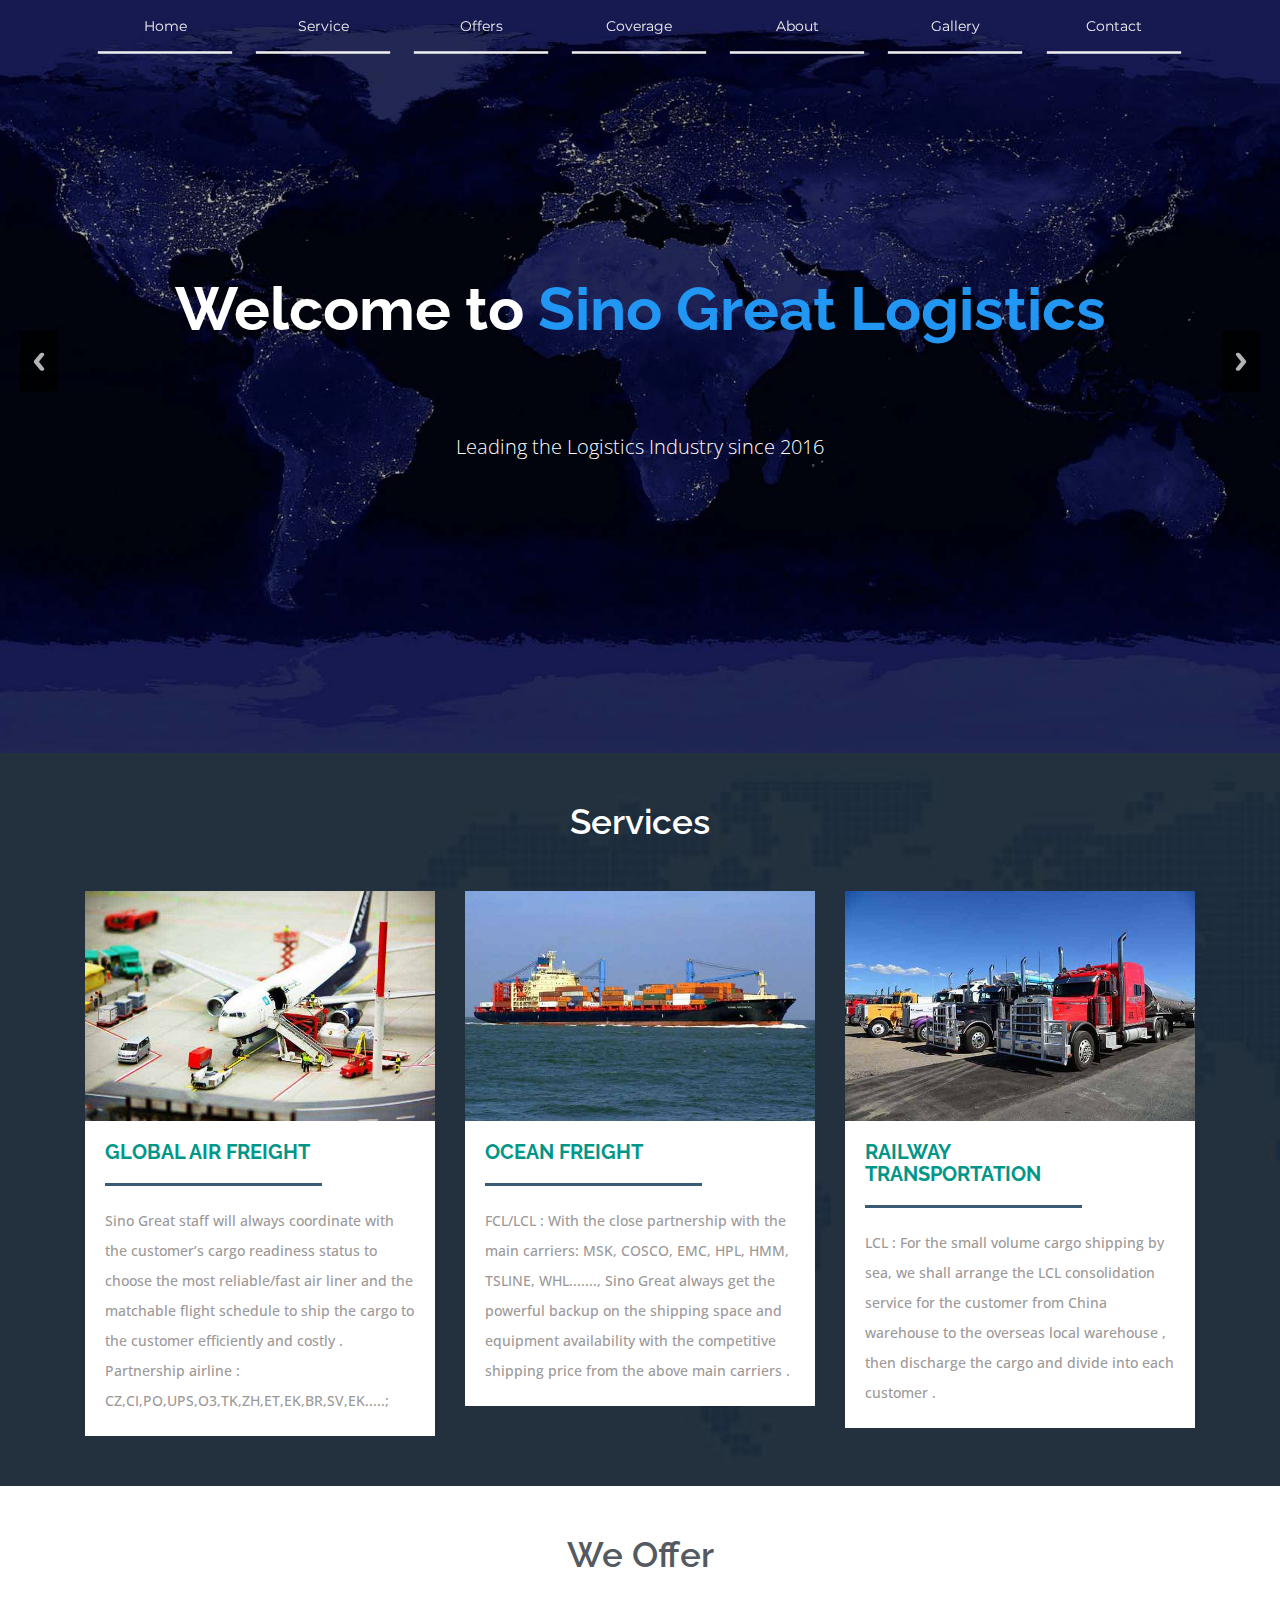
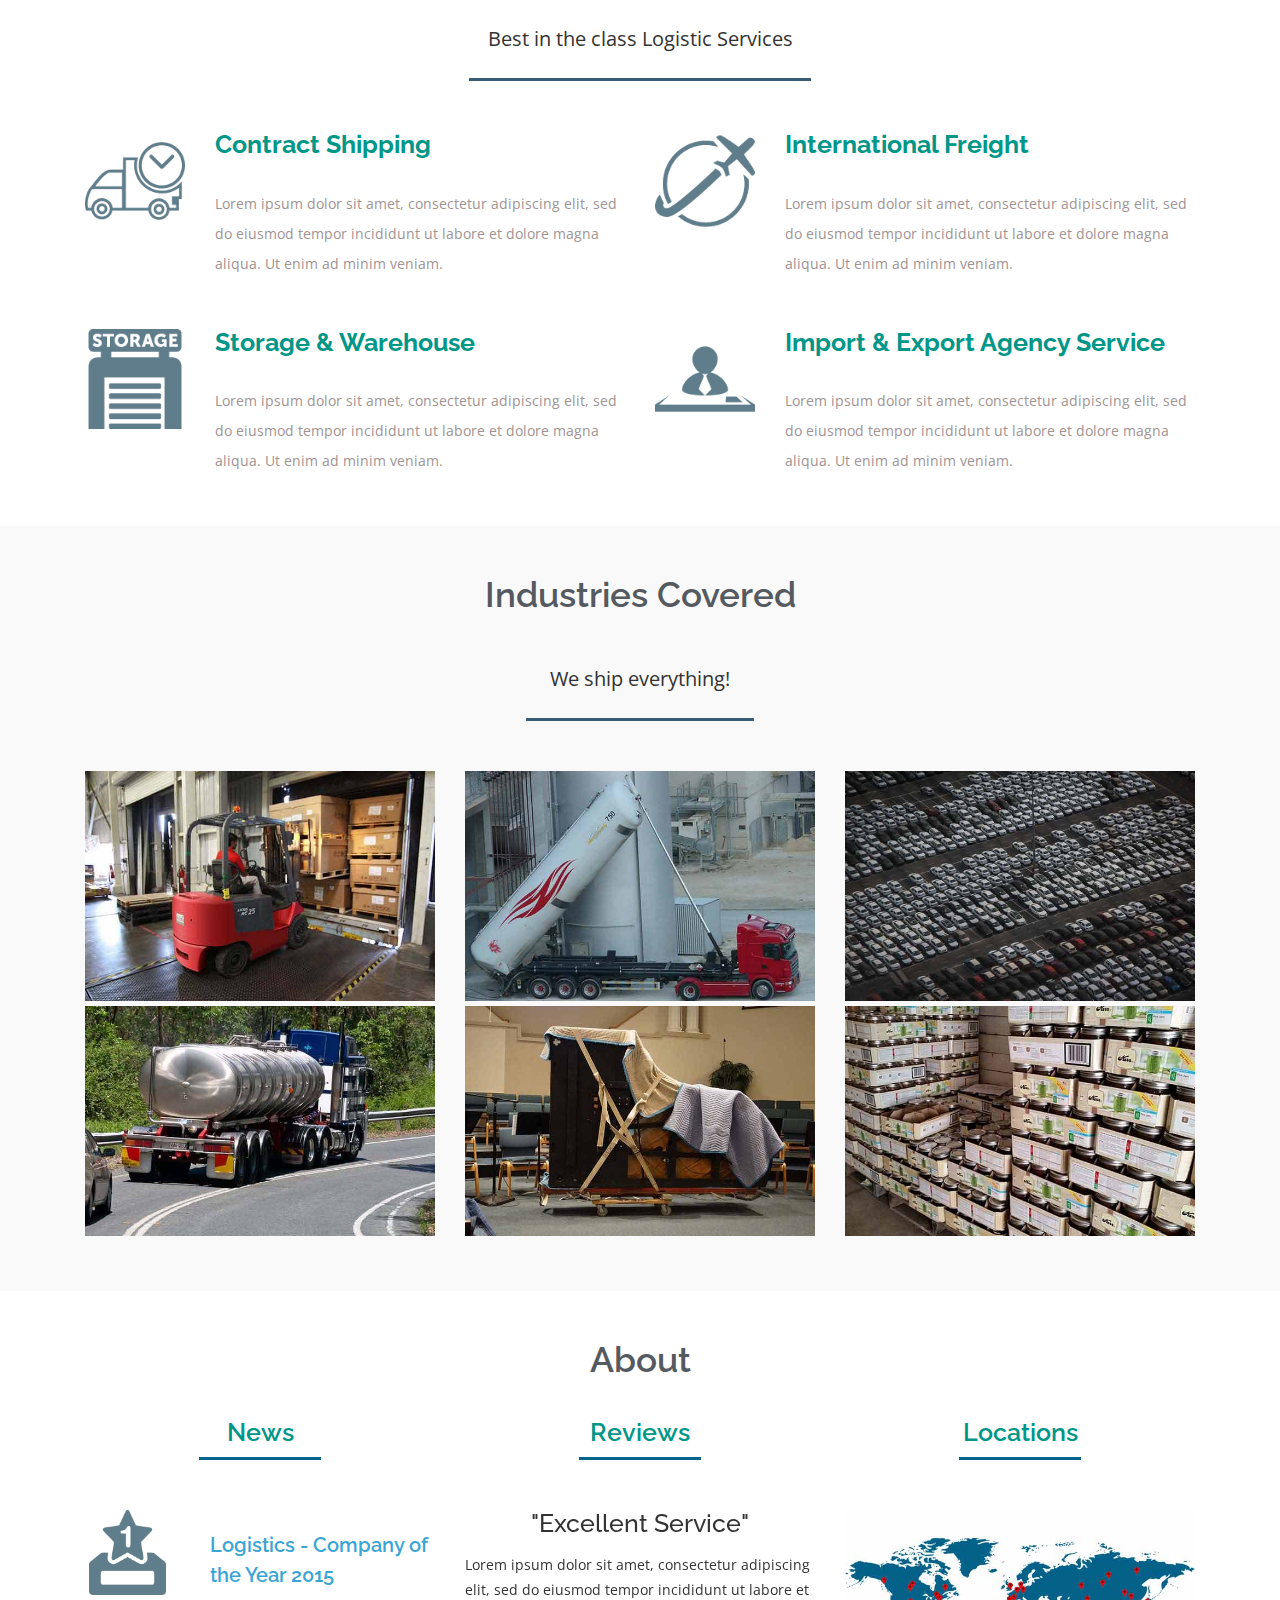
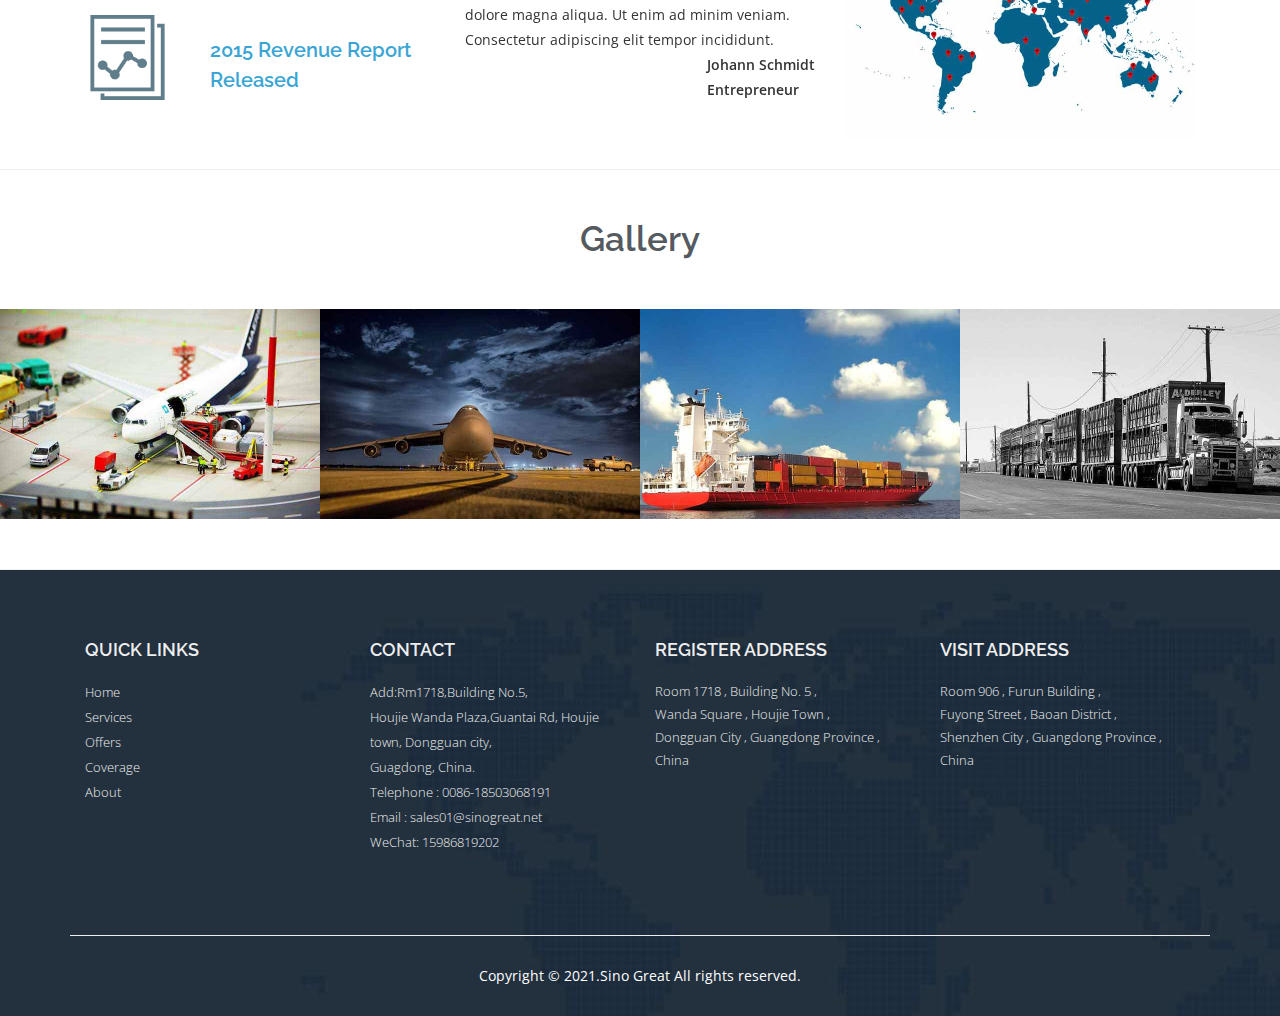
<file: index.html>
<!DOCTYPE html>

<!-- cspell: disable -->

<html>
  <head>
    <title>Sino Great- International Freight, Global Shipping</title>

    <!-- For-Mobile-Apps -->
    <meta name="viewport" content="width=device-width, initial-scale=1" />
    <meta http-equiv="Content-Type" content="text/html; charset=utf-8" />
    <meta
      name="keywords"
      content="Logistics,GLOBAL AIR FREIGHT,Contract Shipping,International Freight,Storage & Warehouse,China Shipping Agent,China freight forwarder,China Logistics Provider,Shipping at China,Shipping@China"
    />
    <script type="application/x-javascript">
      addEventListener("load", function() { setTimeout(hideURLbar, 0); }, false); function hideURLbar(){ window.scrollTo(0,1); }
    </script>
    <!-- //For-Mobile-Apps -->

    <!-- Bootstrap-Core-CSS -->
    <link href="css/bootstrap.min.css" rel="stylesheet" />
    <!-- Custom-Theme-Styling -->
    <link href="css/style.css" rel="stylesheet" type="text/css" media="all" />
    <!-- Owl-Carousel-Styling -->
    <link
      rel="stylesheet"
      href="css/owl.carousel.css"
      type="text/css"
      media="all"
    />

    <!-- Web-Fonts -->
    <link
      href="http://fonts.useso.com/css?family=Open+Sans:400,300,600,700"
      rel="stylesheet"
      type="text/css"
    />
    <link
      href="http://fonts.useso.com/css?family=Montserrat:400,700"
      rel="stylesheet"
      type="text/css"
    />
    <link
      href="http://fonts.useso.com/css?family=Raleway:400,300,500,600,700,800,900"
      rel="stylesheet"
      type="text/css"
    />
    <!-- //Web-Fonts -->

    <script src="js/modernizr.custom.js"></script>
  </head>
  <body>
    <!-- Header-Starts-Here -->
    <div class="header">
      <div class="container">
        <!-- Navigation -->
        <nav class="navbar navbar-inverse">
          <!-- Brand and toggle get grouped for better mobile display -->
          <div class="navbar-header">
            <button
              type="button"
              class="navbar-toggle"
              data-toggle="collapse"
              data-target="#bs-example-navbar-collapse-1"
            >
              <span class="sr-only">Toggle navigation</span>
              <span class="icon-bar"></span>
              <span class="icon-bar"></span>
              <span class="icon-bar"></span>
            </button>
          </div>
          <!-- Collect the nav links, forms, and other content for toggling -->
          <div
            class="collapse navbar-collapse"
            id="bs-example-navbar-collapse-1"
          >
            <ul class="nav navbar-nav">
              <li class="active cl-effect-7"><a href="#">Home</a></li>
              <li class="cl-effect-7 scroll">
                <a href="#services">Service</a>
              </li>
              <li class="cl-effect-7 scroll"><a href="#offer">Offers</a></li>
              <li class="cl-effect-7 scroll"><a href="#cover">Coverage</a></li>
              <li class="cl-effect-7 scroll"><a href="#about">About</a></li>
              <li class="cl-effect-7 scroll"><a href="#gallery">Gallery</a></li>
              <li class="cl-effect-7 scroll"><a href="#footer">Contact</a></li>
            </ul>
          </div>
          <!-- //Navbar-collapse -->
        </nav>
      </div>
      <!-- //Container -->

      <!-- Slider-Starts-Here -->
      <div class="slider">
        <ul class="rslides" id="slider">
          <li>
            <img src="images/1.jpg" alt="Tradeaux" />
            <div class="caption">
              <h3>Welcome to <span>Sino Great Logistics</span></h3>
              <p>Leading the Logistics Industry since 2016</p>
            </div>
          </li>
          <li>
            <img src="images/2.jpg" alt="Tradeaux" />
            <div class="caption">
              <h3>Export & Import Services Ocean</h3>
            </div>
          </li>
          <li>
            <img src="images/3.jpg" alt="Tradeaux" />
            <div class="caption">
              <h3>Air Freight Handling</h3>
            </div>
          </li>
          <li>
            <img src="images/4.jpg" alt="Tradeaux" />
            <div class="caption">
              <h3>Cargo Planes</h3>
            </div>
          </li>
          <li>
            <img src="images/5.jpg" alt="Tradeaux" />
            <div class="caption">
              <h3>Railways</h3>
            </div>
          </li>
          <li>
            <img src="images/6.jpg" alt="Tradeaux" />
            <div class="caption">
              <h3>From China</h3>
            </div>
          </li>
          <li>
            <img src="images/7.jpg" alt="Tradeaux" />
            <div class="caption">
              <h3>To Worldwide Port</h3>
            </div>
          </li>
        </ul>
      </div>
      <!-- //Slider-Ends-Here -->
    </div>
    <!-- //Header-Ends-Here -->

    <div class="content">
      <!-- Area-Starts-Here -->
      <div class="area" id="services">
        <h1>Services</h1>

        <div class="container">
          <div class="area1">
            <div class="col-md-4 col-sm-4 air slideanim">
              <div class="area-image">
                <img src="images/area1.jpg" alt="Tradeaux" />
              </div>
              <div class="area-info">
                <h4>GLOBAL AIR FREIGHT</h4>
                <p>
                  Sino Great staff will always coordinate with the customer’s
                  cargo readiness status to choose the most reliable/fast air
                  liner and the matchable flight schedule to ship the cargo to
                  the customer efficiently and costly . Partnership airline :
                  CZ,CI,PO,UPS,O3,TK,ZH,ET,EK,BR,SV,EK.....;
                </p>
              </div>
            </div>

            <div class="col-md-4 col-sm-4 sea slideanim">
              <div class="area-image">
                <img src="images/area2.jpg" alt="Tradeaux" />
              </div>
              <div class="area-info">
                <h4>OCEAN FREIGHT</h4>
                <p>
                  FCL/LCL : With the close partnership with the main carriers:
                  MSK, COSCO, EMC, HPL, HMM, TSLINE, WHL......., Sino Great
                  always get the powerful backup on the shipping space and
                  equipment availability with the competitive shipping price
                  from the above main carriers .
                </p>
              </div>
            </div>

            <div class="col-md-4 col-sm-4 land slideanim">
              <div class="area-image">
                <img src="images/area3.jpg" alt="Tradeaux" />
              </div>
              <div class="area-info">
                <h4>RAILWAY TRANSPORTATION</h4>
                <p>
                  LCL : For the small volume cargo shipping by sea, we shall
                  arrange the LCL consolidation service for the customer from
                  China warehouse to the overseas local warehouse , then
                  discharge the cargo and divide into each customer .
                </p>
              </div>
            </div>
            <div class="clearfix"></div>
          </div>
        </div>
      </div>
      <!-- //Area-Ends-Here -->

      <!-- Offer-Starts-Here -->
      <div class="offer slideanim" id="offer">
        <div class="container">
          <h3>We Offer</h3>
          <p>Best in the class Logistic Services</p>
          <div class="offer-grid">
            <div class="col-md-6 col-sm-6 offer1 slideanim">
              <div class="offer-icon">
                <img src="images/o1.png" alt="Tradeaux" />
              </div>
              <div class="offer-info">
                <h4>Contract Shipping</h4>
                <p>
                  Lorem ipsum dolor sit amet, consectetur adipiscing elit, sed
                  do eiusmod tempor incididunt ut labore et dolore magna aliqua.
                  Ut enim ad minim veniam.
                </p>
              </div>
              <div class="clearfix"></div>
            </div>
            <div class="col-md-6 col-sm-6 offer1 slideanim">
              <div class="offer-icon">
                <img src="images/o2.png" alt="Tradeaux" />
              </div>
              <div class="offer-info">
                <h4>International Freight</h4>
                <p>
                  Lorem ipsum dolor sit amet, consectetur adipiscing elit, sed
                  do eiusmod tempor incididunt ut labore et dolore magna aliqua.
                  Ut enim ad minim veniam.
                </p>
              </div>
              <div class="clearfix"></div>
            </div>
            <div class="col-md-6 col-sm-6 offer1 slideanim">
              <div class="offer-icon">
                <img src="images/o3.png" alt="Tradeaux" />
              </div>
              <div class="offer-info">
                <h4>Storage & Warehouse</h4>
                <p>
                  Lorem ipsum dolor sit amet, consectetur adipiscing elit, sed
                  do eiusmod tempor incididunt ut labore et dolore magna aliqua.
                  Ut enim ad minim veniam.
                </p>
              </div>
              <div class="clearfix"></div>
            </div>
            <div class="col-md-6 col-sm-6 offer1 slideanim">
              <div class="offer-icon">
                <img src="images/o4.png" alt="Tradeaux" />
              </div>
              <div class="offer-info">
                <h4>Import & Export Agency Service</h4>
                <p>
                  Lorem ipsum dolor sit amet, consectetur adipiscing elit, sed
                  do eiusmod tempor incididunt ut labore et dolore magna aliqua.
                  Ut enim ad minim veniam.
                </p>
              </div>
              <div class="clearfix"></div>
            </div>
            <div class="clearfix"></div>
          </div>
        </div>
      </div>
      <!-- //Offer-Ends-Here -->

      <!-- Cover-Starts-Here -->
      <div class="cover" id="cover">
        <div class="container">
          <h3>Industries Covered</h3>
          <p>We ship everything!</p>

          <div class="cover-grid">
            <div class="col-md-4 cover-top-grid slideanim">
              <div class="column-wrap clearfix">
                <div class="column">
                  <a
                    class="caption caption-3"
                    href="#"
                    data-title="Packed Goods"
                    data-description=""
                    ><img src="images/c1.jpg" alt="Tradeaux"
                  /></a>
                </div>
              </div>
            </div>
            <div class="col-md-4 cover-top-grid slideanim">
              <div class="column-wrap clearfix">
                <div class="column">
                  <a
                    class="caption caption-3"
                    href="#"
                    data-title="Chemicals"
                    data-description=""
                    ><img src="images/c2.jpg" alt="Tradeaux"
                  /></a>
                </div>
              </div>
            </div>
            <div class="col-md-4 cover-top-grid slideanim">
              <div class="column-wrap clearfix">
                <div class="column">
                  <a
                    class="caption caption-3"
                    href="#"
                    data-title="Cars & Automobiles"
                    data-description=""
                    ><img src="images/c3.jpg" alt="Tradeaux"
                  /></a>
                </div>
              </div>
            </div>

            <div class="col-md-4 cover-bottom-grid slideanim">
              <div class="column-wrap clearfix">
                <div class="column">
                  <a
                    class="caption caption-3"
                    href="#"
                    data-title="Oil & Gas"
                    data-description=""
                    ><img src="images/c4.jpg" alt="Tradeaux"
                  /></a>
                </div>
              </div>
            </div>
            <div class="col-md-4 cover-bottom-grid slideanim">
              <div class="column-wrap clearfix">
                <div class="column">
                  <a
                    class="caption caption-3"
                    href="#"
                    data-title="Retail Goods"
                    data-description=""
                    ><img src="images/c5.jpg" alt="Tradeaux"
                  /></a>
                </div>
              </div>
            </div>
            <div class="col-md-4 cover-bottom-grid slideanim">
              <div class="column-wrap clearfix">
                <div class="column">
                  <a
                    class="caption caption-3"
                    href="#"
                    data-title="Food & Beverages"
                    data-description=""
                    ><img src="images/c6.jpg" alt="Tradeaux"
                  /></a>
                </div>
              </div>
            </div>
            <div class="clearfix"></div>
          </div>
        </div>
      </div>
      <!-- //Cover-Ends-Here -->

      <!-- Details-Starts-Here -->
      <div class="details" id="details">
        <div class="container">
          <h2>About</h2>

          <!-- News-Starts-Here -->
          <div class="col-md-4 details-grid news slideanim">
            <h3>News</h3>
            <div class="news-top">
              <div class="news-icon">
                <img src="images/n1.png" alt="Tradeaux" />
              </div>
              <div class="news-info">
                <h4>Logistics - Company of the Year 2015</h4>
              </div>
              <div class="clearfix"></div>
            </div>
            <div class="news-bottom">
              <div class="news-icon">
                <img src="images/n2.png" alt="Tradeaux" />
              </div>
              <div class="news-info">
                <h4>2015 Revenue Report Released</h4>
              </div>
              <div class="clearfix"></div>
            </div>
            <div class="clearfix"></div>
          </div>
          <!-- News-Ends-Here -->

          <!-- Reviews-Starts-Here -->
          <div class="col-md-4 details-grid reviews slideanim" id="about">
            <h3>Reviews</h3>
            <div class="about-section-left-grid">
              <section class="slider">
                <div class="flexslider">
                  <ul class="slides">
                    <li>
                      <h4>"Excellent Service"</h4>
                      <p>
                        Lorem ipsum dolor sit amet, consectetur adipiscing elit,
                        sed do eiusmod tempor incididunt ut labore et dolore
                        magna aliqua. Ut enim ad minim veniam. Consectetur
                        adipiscing elit tempor incididunt.
                      </p>
                      <div class="client">
                        <p>Johann Schmidt</p>
                        <p>Entrepreneur</p>
                      </div>
                    </li>
                    <li>
                      <h4>"Safe Delivery"</h4>
                      <p>
                        Lorem ipsum dolor sit amet, consectetur adipiscing elit,
                        sed do eiusmod tempor incididunt ut labore et dolore
                        magna aliqua. Ut enim ad minim veniam. Consectetur
                        adipiscing elit tempor incididunt.
                      </p>
                      <div class="client">
                        <p>Rachel Green</p>
                        <p>Museum Curator</p>
                      </div>
                    </li>
                    <li>
                      <h4>"Fully Satisfied"</h4>
                      <p>
                        Lorem ipsum dolor sit amet, consectetur adipiscing elit,
                        sed do eiusmod tempor incididunt ut labore et dolore
                        magna aliqua. Ut enim ad minim veniam. Consectetur
                        adipiscing elit tempor incididunt.
                      </p>
                      <div class="client">
                        <p>Jeff Daniels</p>
                        <p>Cars Dealer</p>
                      </div>
                    </li>
                  </ul>
                </div>
              </section>
            </div>
          </div>
          <!-- Reviews-Ends-Here -->

          <!-- Location-Starts-Here -->
          <div class="col-md-4 details-grid locations slideanim">
            <h3>Locations</h3>
            <img src="images/location.jpg" alt="Tradeaux" />
          </div>
          <!-- //Location-Ends-Here -->

          <div class="clearfix"></div>
        </div>
      </div>
      <!-- Details-Ends-Here -->

      <!-- Gallery-Starts-Here -->
      <div class="gallery slideanim" id="gallery">
        <h3>Gallery</h3>
        <div class="gallery-cursual">
          <!-- Screen-Gallery-Carousel -->
          <div id="owl-demo" class="owl-carousel text-center">
            <div class="item">
              <img class="lazyOwl" src="images/area1.jpg" alt="" />
            </div>
            <div class="item">
              <img class="lazyOwl" src="images/g1.jpg" alt="" />
            </div>
            <div class="item">
              <img class="lazyOwl" src="images/g2.jpg" alt="" />
            </div>
            <div class="item">
              <img class="lazyOwl" src="images/g3.jpg" alt="" />
            </div>
            <div class="item">
              <img class="lazyOwl" src="images/g4.jpg" alt="" />
            </div>
            <div class="item">
              <img class="lazyOwl" src="images/g5.jpg" alt="" />
            </div>
            <div class="item">
              <img class="lazyOwl" src="images/g6.jpg" alt="" />
            </div>
          </div>
          <!-- //Screen-Gallery-Carousel -->
        </div>
      </div>
      <!-- //Gallery-Ends-Here -->
    </div>

    <!-- Footer-Starts-Here -->
    <div class="footer" id="footer">
      <div class="container">
        <div class="footer-info slideanim">
          <div class="col-md-3 footer-info-grid links">
            <h4>QUICK LINKS</h4>
            <ul>
              <li><a href="#">Home</a></li>
              <li><a href="#services">Services</a></li>
              <li><a href="#offer">Offers</a></li>
              <li><a href="#cover">Coverage</a></li>
              <li><a href="#details">About</a></li>
            </ul>
          </div>
          <div class="col-md-3 footer-info-grid services">
            <h4>CONTACT</h4>
            <address>
              <ul>
                <li>Add:Rm1718,Building No.5,</li>
                <li>
                  Houjie Wanda Plaza,Guantai Rd, Houjie town, Dongguan city,
                </li>
                <li>Guagdong, China.</li>
                <li>Telephone : 0086-18503068191</li>
                <li>
                  Email :
                  <a class="mail" href="mailto:sales01@sinogreat.net">
                    sales01@sinogreat.net
                  </a>
                </li>
                <li>WeChat: 15986819202</li>
              </ul>
            </address>
          </div>
          <div class="col-md-3 footer-info-grid address">
            <h4>REGISTER ADDRESS</h4>
            <p>
              Room 1718 , Building No. 5 ,<br />
              Wanda Square , Houjie Town ,<br />
              Dongguan City , Guangdong Province ,<br />
              China <br />
            </p>
          </div>
          <div class="col-md-3 footer-info-grid email">
            <h4>VISIT ADDRESS</h4>
            <p>
              Room 906 , Furun Building ,<br />
              Fuyong Street , Baoan District , <br />
              Shenzhen City , Guangdong Province , <br />
              China <br />
            </p>
          </div>
          <div class="clearfix"></div>
        </div>

        <div class="social-icons">
          <ul class="social slideanim" id="follow">
            <!-- <li>
              <a href="#" class="facebook" title="Go to Our Facebook Page"></a>
            </li>
            <li>
              <a href="#" class="twitter" title="Go to Our Twitter Account"></a>
            </li>
            <li>
              <a
                href="#"
                class="googleplus"
                title="Go to Our Google Plus Account"
              ></a>
            </li>
            <li>
              <a
                href="#"
                class="instagram"
                title="Go to Our Instagram Account"
              ></a>
            </li>
            <li>
              <a href="#" class="youtube" title="Go to Our Youtube Channel"></a>
            </li> -->
          </ul>
        </div>

        <div class="copyright slideanim">
          <p>Copyright &copy; 2021.Sino Great All rights reserved.</p>
        </div>
      </div>
    </div>
    <!-- //Footer-Ends-Here -->

    <!-- Supportive-JavaScript -->
    <script type="text/javascript" src="js/jquery.min.js"></script>
    <!-- Necessary-JS-File-For-Bootstrap -->
    <script type="text/javascript" src="js/bootstrap.min.js"></script>

    <!-- SmoothScroll-JavaScript -->
    <script>
      $(document).ready(function () {
        // Add smooth scrolling to all links in navbar + footer link
        $(".navbar li a, .footer a[href='#myPage']").on(
          'click',
          function (event) {
            // Prevent default anchor click behavior
            event.preventDefault();

            // Store hash
            var hash = this.hash;

            // Using jQuery's animate() method to add smooth page scroll
            // The optional number (900) specifies the number of milliseconds it takes to scroll to the specified area
            $('html, body').animate(
              {
                scrollTop: $(hash).offset().top,
              },
              900,
              function () {
                // Add hash (#) to URL when done scrolling (default click behavior)
                window.location.hash = hash;
              }
            );
          }
        );

        $(window).scroll(function () {
          $('.slideanim').each(function () {
            var pos = $(this).offset().top;

            var winTop = $(window).scrollTop();
            if (pos < winTop + 600) {
              $(this).addClass('slide');
            }
          });
        });
      });
    </script>
    <!-- //SmoothScroll-JavaScript -->

    <!-- Slideanim-JavaScript -->
    <script type="text/javascript">
      $(window).scroll(function () {
        $('.slideanim').each(function () {
          var pos = $(this).offset().top;

          var winTop = $(window).scrollTop();
          if (pos < winTop + 600) {
            $(this).addClass('slide');
          }
        });
      });
    </script>
    <!-- //Slideanim-JavaScript -->

    <!-- Owl-Carousel-JavaScript -->
    <script src="js/owl.carousel.js"></script>
    <script>
      $(document).ready(function () {
        $('#owl-demo').owlCarousel({
          items: 4,
          lazyLoad: true,
          autoPlay: true,
          pagination: false,
        });
      });
    </script>
    <!-- //Owl-Carousel-JavaScript -->

    <!-- Banner-Slider-JavaScript -->
    <script src="js/responsiveslides.min.js"></script>
    <script>
      $(function () {
        $('#slider').responsiveSlides({
          auto: true,
          nav: true,
          speed: 500,
          namespace: 'callbacks',
          pager: true,
        });
      });
    </script>
    <!-- //Banner-Slider-JavaScript -->

    <!-- Slide-To-Top JavaScript (No-Need-To-Change) -->
    <script type="text/javascript">
      $(document).ready(function () {
        /*
			var defaults = {
				containerID: 'toTop', // fading element id
				containerHoverID: 'toTopHover', // fading element hover id
				scrollSpeed: 1200,
				easingType: 'linear' 
			};
			*/
        $().UItoTop({ easingType: 'easeOutQuart' });
      });
    </script>
    <a href="#" id="toTop" style="display: block">
      <span id="toTopHover" style="opacity: 1"> </span
    ></a>
    <!-- //Slide-To-Top JavaScript -->

    <!-- Smooth-Scrolling-JavaScript -->
    <script type="text/javascript" src="js/move-top.js"></script>
    <script type="text/javascript" src="js/easing.js"></script>
    <script type="text/javascript">
      jQuery(document).ready(function ($) {
        $('.scroll').click(function (event) {
          event.preventDefault();
          $('html,body').animate(
            { scrollTop: $(this.hash).offset().top },
            1000
          );
        });
      });
    </script>
    <!-- //Smooth-Scrolling-JavaScript -->

    <!-- FlexSlider-JavaScript -->
    <script defer src="js/jquery.flexslider.js"></script>
    <script type="text/javascript">
      $(function () {
        SyntaxHighlighter.all();
      });
      $(window).load(function () {
        $('.flexslider').flexslider({
          animation: 'slide',
          start: function (slider) {
            $('body').removeClass('loading');
          },
        });
      });
    </script>
    <!-- //FlexSlider-JavaScript -->
  </body>
</html>
</file>
<file: css/style.css>
/*-- Reset Code --*/

body {
  padding: 0;
  margin: 0;
  background: #fff;
  font-family: "Open Sans", sans-serif;
}
body a {
  transition: 0.5s all;
  -webkit-transition: 0.5s all;
  -moz-transition: 0.5s all;
  -o-transition: 0.5s all;
  -ms-transition: 0.5s all;
  text-decoration: none;
}
body a:hover {
  text-decoration: none;
}
body a:focus,
a:hover {
  text-decoration: none;
}
input[type="button"],
input[type="submit"] {
  transition: 0.5s all;
  -webkit-transition: 0.5s all;
  -moz-transition: 0.5s all;
  -o-transition: 0.5s all;
  -ms-transition: 0.5s all;
}
h1,
h2,
h3,
h4,
h5,
h6 {
  margin: 0;
  padding: 0;
  font-family: "Raleway", sans-serif;
}
h3 {
  text-align: center;
  color: #545a5f;
  font-size: 35px;
  font-weight: 600;
  padding: 50px 0;
}
p {
  margin: 0;
}
ul {
  margin: 0;
  padding: 0;
}
label {
  margin: 0;
}

a:focus,
a:hover {
  text-decoration: none;
  outline: none;
}

/*-- //Reset Code --*/

/*-- Index-Page-Styling --*/

/*-- Navbar --*/
.navbar-inverse {
  background-color: transparent;
  border-color: transparent;
}
.navbar {
  border-radius: 0;
  margin-bottom: 0;
  position: absolute;
  z-index: 99999;
  width: 85%;
  text-align: center;
}
.navbar-nav {
  width: 100%;
}
.navbar-nav > li {
  width: 14.28%;
}
.navbar-inverse .navbar-nav > .active > a,
.navbar-inverse .navbar-nav > .active > a:hover,
.navbar-inverse .navbar-nav > .active > a:focus {
  background-color: transparent;
  color: #eee;
}
.navbar-inverse .navbar-nav > .active > a:hover {
  color: #fff;
}
.navbar-inverse .navbar-nav > li > a {
  color: #eee;
  font-family: "Montserrat";
}
/*-- //Navbar --*/
/* Effect 7: second border slides up */
.cl-effect-7 a {
  text-shadow: none;
}

.cl-effect-7 a::before,
.cl-effect-7 a::after {
  position: absolute;
  top: 100%;
  left: 0;
  width: 100%;
  height: 3px;
  background: #eee;
  content: "";
  -webkit-transition: -webkit-transform 0.3s;
  -moz-transition: -moz-transform 0.3s;
  transition: transform 0.3s;
  -webkit-transform: scale(0.85);
  -moz-transform: scale(0.85);
  transform: scale(0.85);
}

.cl-effect-7 a::after {
  opacity: 0;
  -webkit-transition: top 0.3s, opacity 0.3s, -webkit-transform 0.3s;
  -moz-transition: top 0.3s, opacity 0.3s, -moz-transform 0.3s;
  transition: top 0.3s, opacity 0.3s, transform 0.3s;
}

.cl-effect-7 a:hover::before,
.cl-effect-7 a:hover::after,
.cl-effect-7 a:focus::before,
.cl-effect-7 a:focus::after {
  -webkit-transform: scale(1);
  -moz-transform: scale(1);
  transform: scale(1);
}

.cl-effect-7 a:hover::after,
.cl-effect-7 a:focus::after {
  top: 0%;
  opacity: 1;
}

/*--- slider-css --*/
.slider {
  position: relative;
}
.rslides {
  position: relative;
  list-style: none;
  overflow: hidden;
  width: 100%;
  padding: 0;
  margin: 0;
}
.rslides li {
  -webkit-backface-visibility: hidden;
  position: absolute;
  display: none;
  width: 100%;
  left: 0;
  top: 0;
}
.rslides li:first-child {
  position: relative;
  display: block;
  float: left;
}
.rslides img {
  display: block;
  height: auto;
  float: left;
  width: 100%;
  border: 0;
}
.rslides .caption {
  position: absolute;
  text-align: center;
  top: 0;
  bottom: 0;
  left: 0;
  right: 0;
  margin: auto;
  width: 100%;
  height: 500px;
}
.rslides .caption h3 {
  color: #fff;
  font-weight: 700;
  font-size: 60px;
  margin: 100px 0 40px 0px;
}
.rslides .caption span {
  color: #2196f3;
}
.rslides .caption p {
  color: #fff;
  line-height: 1.5em;
  font-size: 20px;
  font-weight: 300;
  text-align: center;
  margin: 40px 0;
}
a.morebtn {
  background: transparent;
  padding: 15px 0;
  display: block;
  font-size: 15px;
  text-transform: uppercase;
  color: #fff;
  width: 15%;
  margin: 0 auto;
  border: 1px solid #fff;
}
.callbacks_nav {
  position: absolute;
  -webkit-tap-highlight-color: rgba(0, 0, 0, 0);
  top: 50%;
  left: 0;
  opacity: 0.7;
  z-index: 3;
  text-indent: -9999px;
  overflow: hidden;
  text-decoration: none;
  height: 61px;
  width: 38px;
  background: transparent url("../images/themes.gif") no-repeat left top;
  margin-top: -45px;
}
.callbacks_nav.next {
  left: auto;
  background-position: right top;
  right: 0;
}

ul.callbacks_tabs.callbacks1_tabs {
  display: none;
}
.callbacks_nav {
  left: 20px;
}
.callbacks_nav.next {
  right: 20px;
}

.area {
  background: url("../images/world.jpg");
  background-repeat: no-repeat;
  padding: 50px 0;
  background-size: cover;
}
h1 {
  text-align: center;
  color: #fff;
  font-size: 35px;
  font-weight: 600;
  margin-bottom: 50px;
}
.area-image {
  overflow: hidden;
}
.area-image img {
  width: 100%;
  transition: all 2s ease-in-out 0s;
  -webkit-transition: all 2s ease-in-out 0s;
  -moz-transition: all 2s ease-in-out 0s;
  -o-transition: all 2s ease-in-out 0s;
}
.area-image img:hover {
  transform: scale(1.3);
  -webkit-transform: scale(1.3);
  -moz-transform: scale(1.3);
  -ms-transform: scale(1.3);
}
.area-info {
  background-color: #fff;
  padding: 0 20px;
  position: relative;
}
.area-info h4 {
  font-size: 20px;
  font-weight: 700;
  width: 70%;
  padding: 20px 0;
  color: #009688;
  border-bottom: 3px solid #395b74;
}
.area-info p {
  padding: 20px 0;
  font-size: 14px;
  font-family: "Open Sans", Arial, sans-serif;
  font-weight: 500;
  line-height: 30px;
  color: #9c9999;
}

.offer p {
  text-align: center;
  padding-bottom: 25px;
  width: 30%;
  font-size: 20px;
  margin: 0 auto;
  border-bottom: 3px solid #395b74;
}
.offer-grid {
  margin-top: 50px;
}
.offer1 {
  margin-bottom: 50px;
}
.offer-icon {
  float: left;
}
.offer-icon img {
  width: 100px;
}
.offer-info {
  margin-left: 130px;
}
.offer-info h4 {
  font-size: 25px;
  font-weight: 700;
  color: #009688;
  padding-bottom: 30px;
}
.offer-info p {
  width: 100%;
  border: none;
  text-align: left;
  font-size: 14px;
  line-height: 30px;
  padding-bottom: 0;
  color: #a09393;
}

.cover {
  background-color: rgba(238, 238, 238, 0.38);
}
.cover p {
  font-size: 20px;
  padding-bottom: 25px;
  text-align: center;
  width: 20%;
  margin: 0 auto;
  border-bottom: 3px solid #395b74;
}

.cover-grid {
  margin: 50px 0 50px;
}

.caption {
  display: inline-block;
  position: relative;
}

.caption img {
  display: block;
}

/* Slide in on hover (animate transforms) */
.caption-3 {
  overflow: hidden;
  background: #000;
}

.caption-3 img {
  width: 100%;
  -webkit-transition: opacity 0.3s ease-in-out;
  -moz-transition: opacity 0.3s ease-in-out;
  transition: opacity 0.3s ease-in-out;
}

.caption-3:hover img {
  opacity: 0.5;
}

.caption-3::after,
.caption-3::before {
  position: absolute;
  width: 100%;
  height: 50%;
  color: #fff;
  z-index: 1;
  -webkit-transition: -webkit-transform 0.3s ease-in-out;
  -moz-transition: -moz-transform 0.3s ease-in-out;
  transition: transform 0.3s ease-in-out;
}

.caption-3::after {
  content: attr(data-title);
  top: 0;
  background: rgba(0, 0, 0, 0.15);
  font-size: 30px;
  color: #009688;
  font-weight: 600;
  padding: 30px;
  -webkit-transform: translateY(-100%);
  -moz-transform: translateY(-100%);
  transform: translateY(-100%);
}

.caption-3::before {
  content: attr(data-description);
  top: 50%;
  background: rgba(0, 0, 0, 0.15);
  font-size: 14px;
  padding: 20px;
  -webkit-transform: translateY(100%);
  -moz-transform: translateY(100%);
  transform: translateY(100%);
}

.caption-3:hover::after,
.caption-3:hover::before {
  -webkit-transform: translateY(0%);
  -moz-transform: translateY(0%);
  transform: translateY(0%);
}

.details {
  padding: 30px 0;
  border-bottom: 1px solid #eee;
}
.details h2 {
  text-align: center;
  color: #545a5f;
  font-size: 35px;
  font-weight: 600;
  padding-top: 20px;
}
.details h3 {
  padding: 40px 0 10px;
  font-size: 25px;
  font-weight: 600;
  color: #009688;
  width: 35%;
  margin: 0 auto;
  border-bottom: 3px solid #06638c;
  margin-bottom: 50px;
}
.news-top {
  margin-bottom: 20px;
}
.news-icon {
  float: left;
}
.news-icon img {
  width: 85px;
}
.news-info {
  padding-left: 125px;
}
.news-info h4 {
  padding-top: 20px;
  font-size: 20px;
  font-weight: 600;
  line-height: 30px;
  color: #3aa5d4;
}

ol.flex-control-nav.flex-control-paging {
  display: none;
}
ul.flex-direction-nav {
  display: none;
}
.reviews h4 {
  text-align: center;
  font-size: 25px;
}
.reviews p {
  line-height: 25px;
  color: #333333;
  font-size: 14px;
  padding-top: 15px;
}
.client {
  float: right;
}
.client p {
  font-size: 14px;
  font-weight: 600;
  line-height: 25px;
  padding: 0;
}

.locations img {
  width: 100%;
}

/*-- Edifice-Starts-Here --*/
.gallery {
  padding-bottom: 50px;
  border-bottom: 1px solid #eee;
  text-align: center;
}
/*-- //Edifice-Ends-Here --*/

/*-- Contact-Starts-Here --*/
.contact {
  padding-bottom: 50px;
  background-color: rgba(238, 238, 238, 0.38);
}
.contact h3 {
  padding-bottom: 50px;
}
.contact_form input[type="text"] {
  width: 100%;
  border-radius: 0;
  line-height: 22px;
  font-size: 13px;
  padding: 14px 17px 14px;
  outline: none;
  color: #5d5d5d;
  height: 50px;
  border: 1px solid #d5d5d5;
  -webkit-box-sizing: border-box;
  -moz-box-sizing: border-box;
  box-sizing: border-box;
  margin: 0 0 20px;
  background: none;
}
.contact_form textarea {
  width: 100%;
  border-radius: 0;
  line-height: 22px;
  font-size: 13px;
  padding: 14px 17px 14px;
  outline: none;
  border: 1px solid #d5d5d5;
  -webkit-box-sizing: border-box;
  -moz-box-sizing: border-box;
  box-sizing: border-box;
  resize: none;
  color: #5d5d5d;
  height: 191px;
  background: none;
}
form.contact_form {
  text-align: center;
}
.message {
  margin-bottom: 30px;
}
.more_btn {
  padding: 13px 30px;
  border: 1px solid #333;
  font-size: 16px;
  color: #333;
  background-color: #fafafa;
  text-decoration: none;
  transition: 0.5s all;
  -webkit-transition: 0.5s all;
  -moz-transition: 0.5s all;
  -o-transition: 0.5s all;
  -ms-transition: 0.5s all;
}
.more_btn:hover {
  color: #fff;
  background-color: #142127;
  cursor: pointer;
}
/*-- //Contact-Ends-Here --*/

/*-- Map-Starts-Here --*/
.map iframe {
  width: 100%;
  height: 500px;
  border: 5px solid #fafafa;
}
/*-- //Map-Ends-Here --*/

/*-- Footer-Starts-Here --*/
.footer {
  background: url("../images/world.jpg");
}
.social {
  padding: 30px 0;
  text-align: center;
}
.footer-info {
  margin-top: 50px;
}
.footer-info p {
  word-wrap: break-word;
  word-break: break-word;
}
.footer-info h4 {
  color: #eee;
  padding: 20px 0;
  font-weight: 600;
}
.footer-info li {
  color: #eee;
  display: block;
  font-weight: 300;
  font-size: 13px;
  line-height: 25px;
}
.links a {
  color: #eee;
}
.links a:hover {
  color: #fff;
  text-decoration: underline;
}
a.mail {
  color: #eee;
}
a.mail:hover {
  color: #2afff5;
}
.footer-info p {
  color: #eee;
  font-weight: 300;
  font-size: 13px;
  line-height: 23px;
  margin-bottom: 10px;
}
.newsletter {
  position: relative;
}
.newsletter .email {
  padding: 5px 60px 5px 15px;
  font-style: italic;
  border-radius: 3px;
  -webkit-border-radius: 3px;
  -moz-border-radius: 3px;
  height: 40px;
  border: 1px solid #ddd;
  min-width: 100%;
}
.newsletter .email {
  color: #bcc0c4;
  background-color: #565f66;
  border: none;
}
.newsletter .submit {
  width: 40px;
  height: 40px;
  background-image: url("../images/subscribe.png");
  background-repeat: no-repeat;
  background-position: center;
  position: absolute;
  background-color: #006db7;
  top: 0;
  right: 0;
  border: none;
  border-radius: 3px;
  -webkit-border-radius: 3px;
  -moz-border-radius: 3px;
  -webkit-transition: all 0.2s ease 0s;
  -moz-transition: all 0.2s ease 0s;
  -o-transition: all 0.2s ease 0s;
  -ms-transition: all 0.2s ease 0s;
  transition: all 0.2s ease 0s;
}

ul.social li {
  display: inline-block;
}
ul.social li a {
  display: inline-block;
  width: 50px;
  height: 50px;
  background: url("../images/img-sprite.png") no-repeat 0px 0px;
}
ul.social li a.facebook {
  background-position: 0px 0px;
}
ul.social li a.facebook:hover {
  background-position: 0px -50px;
}
ul.social li a.twitter {
  background-position: -50px 0px;
}
ul.social li a.twitter:hover {
  background-position: -50px -50px;
}
ul.social li a.googleplus {
  background-position: -100px 0px;
}
ul.social li a.googleplus:hover {
  background-position: -100px -50px;
}
ul.social li a.instagram {
  background-position: -150px 0px;
}
ul.social li a.instagram:hover {
  background-position: -150px -50px;
}
ul.social li a.youtube {
  background-position: -200px 0px;
}
ul.social li a.youtube:hover {
  background-position: -200px -50px;
}

.copyright {
  text-align: center;
  padding: 30px 0;
  border-top: 1px solid #eee;
}
.copyright p {
  color: #fff;
}
.copyright a {
  color: #fff;
  text-decoration: none;
}
.copyright a:hover {
  color: #009688;
  text-decoration: underline;
}

#toTop {
  display: none;
  text-decoration: none;
  position: fixed;
  bottom: 10px;
  right: 15px;
  overflow: hidden;
  width: 40px;
  height: 21px;
  border: none;
  text-indent: 100%;
  background: url("../images/to-top2.png") no-repeat 0px 0px;
}
/*-- //Footer-Ends-Here --*/

.slideanim {
}
.slide {
  /* The name of the animation */
  animation-name: slide;
  -webkit-animation-name: slide;
  /* The duration of the animation */
  animation-duration: 1s;
  -webkit-animation-duration: 1s;
  /* Make the element visible */
  visibility: visible;
}

/* Go from 0% to 100% opacity (see-through) and specify the percentage from when to slide in the element along the Y-axis */
@keyframes slide {
  0% {
    opacity: 0;
    -webkit-transform: translateY(70%);
  }
  100% {
    opacity: 1;
    -webkit-transform: translateY(0%);
  }
}
@-webkit-keyframes slide {
  0% {
    opacity: 0;
    -webkit-transform: translateY(70%);
  }
  100% {
    opacity: 1;
    -webkit-transform: translateY(0%);
  }
}

/*-- //Index-Page-Styling --*/

/*--- Responsive Code ---*/

@media screen and (max-width: 1920px) {
  .navbar {
    width: 79.95%;
  }
  .navbar-nav > li {
    width: 10.5%;
  }
}

@media screen and (max-width: 1680px) {
  .navbar {
    width: 84%;
  }
  .navbar-nav > li {
    width: 11.5%;
  }
}

@media screen and (max-width: 1600px) {
  .navbar {
    width: 86%;
  }
  .navbar-nav > li {
    width: 11.75%;
  }
}

@media screen and (max-width: 1440px) {
  .navbar {
    width: 90%;
  }
  .navbar-nav > li {
    width: 12.5%;
  }
}

@media screen and (max-width: 1366px) {
  .navbar {
    width: 84.5%;
  }
  .navbar-nav > li {
    width: 14.28%;
  }
}

@media screen and (max-width: 1280px) {
  .navbar {
    width: 89%;
  }
}

@media screen and (max-width: 1080px) {
  .navbar {
    width: 89%;
  }
  .area-info h4 {
    width: 90%;
  }
  .area-info p {
    padding: 10px 0;
    line-height: 25px;
  }
  .offer p {
    width: 35%;
  }
  .offer-info p {
    width: 100%;
  }
  .offer-info h4 {
    padding-bottom: 15px;
  }
  .caption-3::before {
    font-size: 13px;
  }
  .caption-3::after {
    font-size: 25px;
  }
  .newsletter .email {
    padding: 5px 40px 5px 10px;
    font-size: 13px;
  }
  .newsletter .submit {
    width: 35px;
  }
}

@media screen and (max-width: 1024px) {
  .navbar {
    width: 91%;
  }
  .map iframe {
    height: 400px;
  }
}

@media screen and (max-width: 966px) {
  .navbar {
    width: 75%;
  }
  .rslides .caption h3 {
    font-size: 50px;
  }
  .area-info h4 {
    width: 100%;
  }
  .offer p {
    width: 40%;
  }
  .offer-info p {
    width: 100%;
  }
  .cover p {
    width: 25%;
  }
  .cover-top-grid {
    width: 33%;
    float: left;
  }
  .cover-bottom-grid {
    width: 33%;
    float: left;
  }
  .caption-3::after {
    padding-top: 10px;
  }
  .details-grid {
    width: 33%;
    float: left;
  }
  .news-info {
    padding-left: 100px;
  }
  .news-info h4 {
    padding-top: 0;
  }
  .footer-info-grid {
    width: 25%;
    float: left;
  }
  .footer-info p {
    word-break: break-word;
  }
  .footer-info li {
    font-size: 12px;
  }
  .address li {
    line-height: 25px;
  }
  .newsletter .email {
    width: 110%;
  }
  .newsletter .submit {
    right: -8px;
  }
}

@media screen and (max-width: 853px) {
  .navbar {
    width: 85%;
  }
  .rslides .caption h3 {
    font-size: 45px;
  }
  .area-info h4 {
    font-size: 17px;
  }
  .area-info p {
    line-height: 20px;
    font-size: 13px;
  }
  .offer-icon img {
    width: 85px;
  }
  .offer-info {
    margin-left: 100px;
  }
  .offer-info p {
    font-size: 13px;
  }
  .offer-info h4 {
    font-size: 20px;
  }
  .news-icon img {
    width: 75px;
  }
  .news-info {
    padding-left: 90px;
  }
  .news-info h4 {
    font-size: 17px;
  }
  .reviews h4 {
    font-size: 20px;
  }
  .reviews p {
    line-height: 20px;
    font-size: 13px;
  }
  .newsletter .email {
    padding: 5px 25px 5px 10px;
  }
  .newsletter .submit {
    right: -30px;
  }
  .footer-info p {
    font-size: 12px;
    line-height: 20px;
  }
  .address li {
    line-height: 21px;
  }
}

@media screen and (max-width: 800px) {
  .navbar {
    width: 91%;
  }
  .area-info h4 {
    font-size: 16px;
  }
  .rslides .caption h3 {
    font-size: 40px;
  }
  .offer p {
    width: 45%;
  }
  .offer-info p {
    width: 100%;
  }
  .cover p {
    width: 30%;
  }
  .caption-3::after {
    font-size: 20px;
  }
  .details h3 {
    font-size: 20px;
    width: 45%;
  }
  .newsletter .email {
    padding: 5px 15px 5px 10px;
    font-size: 12px;
  }
  .newsletter .submit {
    right: -15px;
  }
}

@media screen and (max-width: 768px) {
  .navbar {
    width: 95%;
  }
  .area-info h4 {
    font-size: 15px;
  }
  .cover-top-grid {
    width: 50%;
    float: left;
  }
  .cover-bottom-grid {
    width: 50%;
    float: left;
  }
  .address li {
    line-height: 19px;
  }
  .newsletter .email {
    padding: 5px 35px 5px 5px;
  }
  .newsletter .submit {
    right: -20px;
  }
}

@media screen and (max-width: 736px) {
  div#bs-example-navbar-collapse-1 {
    float: right;
    width: 50%;
    background-color: rgba(0, 0, 0, 0.83);
    border: none;
  }
  .navbar-nav {
    margin: 5px 0;
  }
  .navbar-nav > li {
    width: 100%;
  }
  .rslides .caption p {
    font-size: 15px;
    margin: 0;
  }
  .air,
  .sea,
  .land {
    width: 33.3%;
    float: left;
    padding: 0 5px;
  }
  .offer1 {
    width: 50%;
    float: left;
    padding: 0 5px;
  }
  .news-info h4 {
    font-size: 16px;
    line-height: 28px;
  }
  .c1 {
    width: 50%;
    float: left;
  }
  .map iframe {
    height: 300px;
  }
  .newsletter .email {
    padding: 5px 40px 5px 5px;
  }
  .newsletter .submit {
    right: -15px;
  }
  .social {
    padding-top: 0;
  }
  ul.social li a {
    display: inline-block;
    width: 30px;
    height: 30px;
    background: url("../images/img-sprite.png") no-repeat 0px 0px;
    background-size: 200px;
  }
  ul.social li a.twitter {
    background-position: -35px 0px;
  }
  ul.social li a.twitter:hover {
    background-position: -34px -33px;
  }
  ul.social li a.googleplus {
    background-position: -69px 0px;
  }
  ul.social li a.googleplus:hover {
    background-position: -68px -34px;
  }
  ul.social li a.instagram {
    background-position: -102px 0px;
  }
  ul.social li a.instagram:hover {
    background-position: -102px -35px;
  }
  ul.social li a.youtube {
    background-position: -135px 0px;
  }
  ul.social li a.youtube:hover {
    background-position: -135px -33px;
  }
}

@media screen and (max-width: 667px) {
  .rslides .caption h3 {
    font-size: 35px;
  }
  .area-info h4 {
    font-size: 14px;
  }
  .area-info p {
    font-size: 12px;
  }
  .offer p {
    width: 55%;
  }
  .offer-info h4 {
    font-size: 18px;
  }
  .offer-info p {
    font-size: 12px;
    width: 100%;
  }
  .details h3 {
    width: 60%;
  }
  .caption-3::after {
    font-size: 16px;
    padding: 10px;
  }
  .caption-3::before {
    font-size: 12px;
    padding: 0 0 0 5px;
  }
  .reviews h4 {
    font-size: 18px;
  }
  .newsletter .email {
    height: 30px;
    padding: 5px 30px 5px 5px;
  }
  .newsletter .submit {
    right: -16px;
    height: 30px;
    width: 30px;
  }
}

@media screen and (max-width: 640px) {
  .area-info h4 {
    font-size: 16px;
  }
  .cover p {
    width: 35%;
  }
  .news-info h4 {
    font-size: 15px;
    line-height: 30px;
  }
  .newsletter .submit {
    right: -22px;
  }
  .contact_form input[type="text"] {
    padding: 10px 17px 10px;
    height: 35px;
  }
  .contact_form textarea {
    height: 145px;
  }
  .newsletter .email {
    padding: 5px 22px 5px 5px;
  }
}

@media screen and (max-width: 603px) {
  .rslides .caption h3 {
    font-size: 30px;
  }
  .offer p {
    width: 60%;
  }
  .offer-info p {
    width: 100%;
  }
  .caption-3::after {
    font-size: 15px;
    padding: 10px 0 0px 5px;
  }
  .news-icon img {
    width: 50px;
  }
  .news-info {
    padding-left: 60px;
  }
  .news-info h4 {
    font-size: 14px;
    line-height: 25px;
  }
  .reviews h4 {
    font-size: 17px;
  }
  .reviews p {
    line-height: 15px;
    font-size: 12px;
  }
  .newsletter .email {
    padding: 5px 25px 5px 5px;
  }
  .newsletter .submit {
    right: -15px;
    width: 25px;
  }
  .footer-info h4 {
    font-size: 15px;
    padding: 15px 0;
  }
}

@media screen and (max-width: 568px) {
  .offer p {
    width: 65%;
  }
  .offer-icon img {
    width: 60px;
  }
  .offer-info {
    margin-left: 75px;
  }
  .offer-info h4 {
    font-size: 16px;
  }
  .offer-info p {
    width: 100%;
  }
  .cover p {
    width: 40%;
  }
  .details h3 {
    margin-bottom: 20px;
    width: 40%;
  }
  .footer-info-grid {
    width: 24%;
    float: left;
    margin-right: 0.3%;
  }
  .news,
  .reviews {
    width: 50%;
    float: left;
  }
  .locations {
    width: 80%;
    margin-left: 10%;
  }
  .more_btn {
    padding: 8px 25px;
    font-size: 14px;
  }
  .address li {
    line-height: 18px;
  }
  .newsletter .email {
    width: 125%;
  }
  .newsletter .submit {
    right: -30px;
  }
  .map iframe {
    height: 250px;
  }
}

@media screen and (max-width: 533px) {
  .newsletter .email {
    width: 150%;
  }
  .newsletter .submit {
    right: -43px;
  }
}

@media screen and (max-width: 480px) {
  .rslides .caption h3 {
    margin: 125px 0 0 0;
    font-size: 25px;
  }
  .callbacks_nav {
    left: 0;
  }
  .callbacks_nav.next {
    right: 0;
  }
  .area-info h4 {
    font-size: 15px;
  }
  .offer p {
    width: 75%;
  }
  .offer-info p {
    width: 100%;
  }
  .cover p {
    width: 45%;
  }
  .footer-info-grid {
    width: 50%;
    margin-bottom: 20px;
    margin-right: 0;
  }
  .newsletter .email {
    padding: 5px 30px 5px 5px;
    width: 100%;
  }
  .newsletter .submit {
    right: 0px;
  }
}

@media screen and (max-width: 414px) {
  div#bs-example-navbar-collapse-1 {
    width: 100%;
  }
  .callbacks_nav {
    margin-top: -15px;
  }
  .rslides .caption h3 {
    margin-top: 135px;
  }
  .air,
  .sea,
  .land {
    width: 100%;
    margin-bottom: 20px;
  }
  .area-info h4 {
    font-size: 16px;
    width: 65%;
  }
  .area-info p {
    font-size: 13px;
    padding: 15px 0;
    line-height: 25px;
  }
  .offer p {
    font-size: 18px;
    width: 85%;
  }
  .offer1 {
    width: 100%;
  }
  .offer-info h4 {
    font-size: 20px;
  }
  .offer-info p {
    width: 100%;
    font-size: 13px;
  }
  .cover p {
    width: 53%;
  }
  .cover-top-grid,
  .cover-bottom-grid {
    width: 100%;
    margin-bottom: 10px;
  }
  .caption-3::after {
    font-size: 25px;
    padding-top: 20px;
    text-align: center;
  }
  .caption-3::before {
    font-size: 15px;
    padding: 15px;
    text-align: center;
  }
  .details h3 {
    width: 35%;
  }
  .news,
  .reviews {
    width: 100%;
    float: left;
  }
  .news-info h4 {
    font-size: 16px;
    padding-top: 5px;
  }
  .reviews p {
    line-height: 20px;
    font-size: 13px;
    padding: 10px;
  }
  .client p {
    padding: 0 10px;
  }
  .locations {
    width: 100%;
    margin-left: 0;
  }
  .c1 {
    width: 100%;
  }
  .contact_form input[type="text"] {
    padding: 10px;
  }
  .address li {
    line-height: 20px;
  }
  .newsletter .email {
    width: 110%;
  }
  .newsletter .submit {
    right: -15px;
  }
}

@media screen and (max-width: 384px) {
  .area-info h4 {
    width: 70%;
  }
  .cover p {
    width: 57%;
  }
  .footer-info p {
    line-height: 30px;
  }
}

@media screen and (max-width: 375px) {
  .rslides .caption h3 {
    margin-top: 150px;
  }
  .area-info h4 {
    width: 75%;
  }
  .footer-info p {
    line-height: 23px;
  }
}

@media screen and (max-width: 360px) {
  h3 {
    font-size: 30px;
  }
  .offer p {
    width: 90%;
  }
  .offer-info p {
    width: 100%;
  }
  .cover p {
    width: 65%;
  }
  .footer-info p {
    line-height: 24px;
  }
}

@media screen and (max-width: 320px) {
  .rslides .caption h3 {
    margin-top: 160px;
    font-size: 20px;
  }
  .rslides .caption p {
    font-size: 13px;
    margin-top: 25px;
  }
  .area-info h4 {
    width: 80%;
  }
  .offer p {
    width: 100%;
    font-size: 16px;
  }
  .offer-info h4 {
    font-size: 17px;
  }
  .offer-info p {
    font-size: 13px;
  }
  .cover p {
    width: 70%;
  }
  .details h3 {
    width: 45%;
  }
  .footer-info p {
    line-height: 20px;
  }
  .newsletter .email {
    font-size: 11px;
    padding: 5px 25px 5px 2px;
  }
}

/*--- //Responsive Code ---*/
</file>
